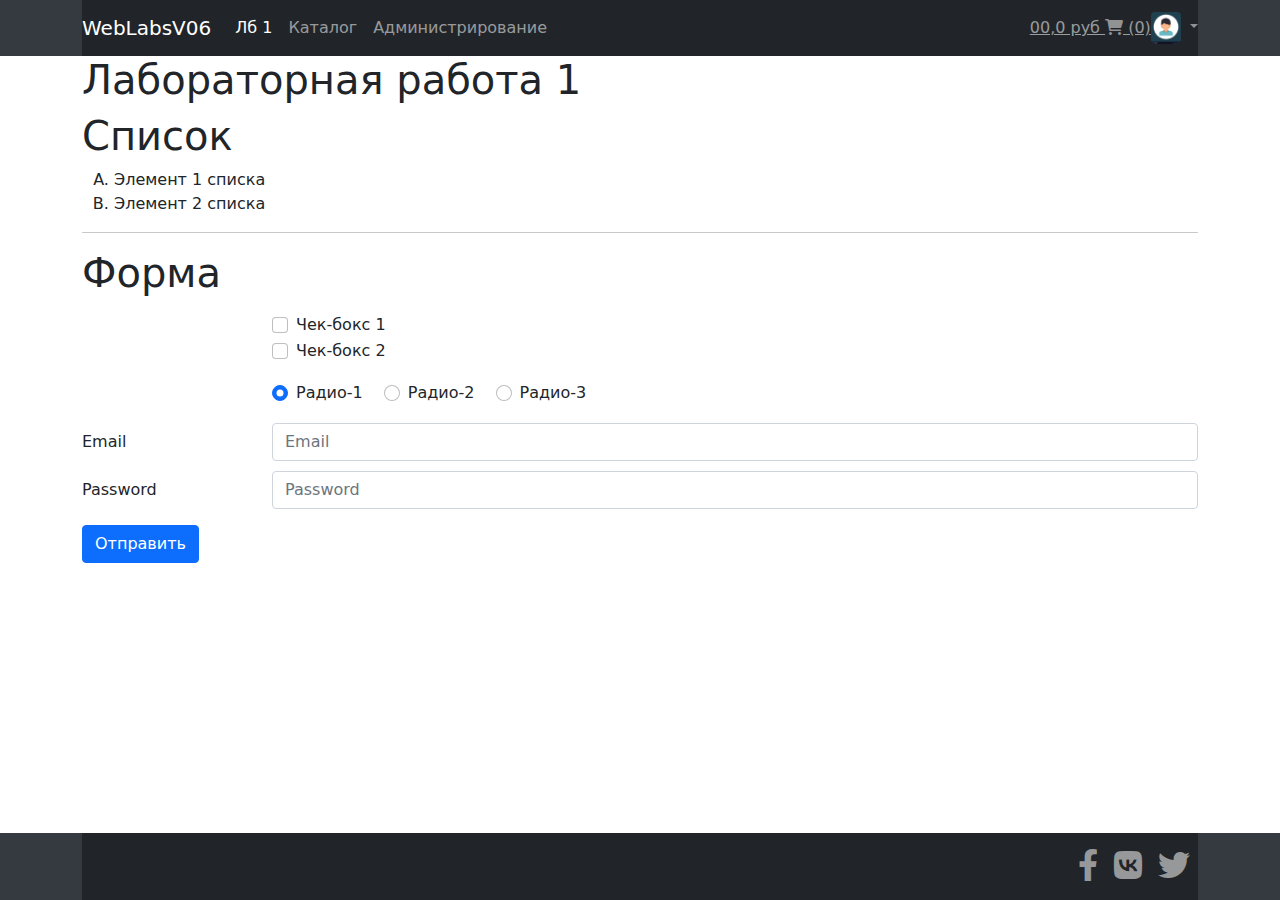
<file: WEB_0535005_Vashkevich/WEB_0535005_Vashkevich/wwwroot/htmlpage.html>
﻿<!DOCTYPE html>
<html>
<head>
    <meta charset="utf-8" />
    <title></title>
    <link href="lib/bootstrap/dist/css/bootstrap.css" rel="stylesheet"/>
    <link href="lib/font-awesome/css/all.css" rel="stylesheet"/>
    <link href="css/site.css" rel="stylesheet"/>
</head>
<body>
    <script src="lib/jquery/dist/jquery.js"></script>
    <script src="lib/bootstrap/dist/js/bootstrap.bundle.js"></script>
</body>

<header>
    <div class="container">
        <nav class="navbar navbar-expand-md navbar-dark bg-dark">
            <!-- меню сайта -->
            <a class="navbar-brand" href="#">WebLabsV06</a>
            <div class="navbar-nav flex-grow-1">
                <a class="nav-item nav-link active" href="#">Лб 1</a>
                <a class="nav-item nav-link" href="#">Каталог</a>
                <a class="nav-item nav-link" href="#">Администрирование</a>
            </div>
            <!-- меню сайта - конец -->
            <!-- Информация пользователя -->
            <a href="#" class="navbar-text ml-auto">
                00,0 руб <i class="fas fa-shopping-cart nav-color"></i> (0)
            </a>
            <div id="dropdown_header" class="dropdown nav-color">
                <div class="dropdown-toggle" id="dropdownMenuButton"
                     data-toggle="dropdown" aria-haspopup="true"
                     aria-expanded="false">
                    <img src="images/avatar.jpg" width="30"
                         alt="User" class="rounded" />
                </div>
                <div class="dropdown-menu"
                     aria-labelledby="dropdownMenuButton">
                    <div class="dropdown-item-text">
                        <img src="images/avatar.jpg" width="50"
                             alt="User" class="rounded" />
                        user@mail.ru

                    </div>
                    <div class="dropdown-divider"></div>
                    <a class="dropdown-item" href="#">Мои товары</a>
                    <a class="dropdown-item" href="#">Log off</a>
                </div>
            </div>
            <!-- Информация пользователя - конец -->
        </nav> <!-- Панель навигации - конец -->
    </div>
</header>
<main class="container">
    <h1>Лабораторная работа 1</h1>
    <h1>Список</h1>
    <ol type="A">
        <li>Элемент 1 списка</li>
        <li>Элемент 2 списка</li>
    </ol>
    <hr/>
    <h1>Форма</h1>
    <form method="post">
        <div class="form-group row" style="margin-top: 16px;">
            <legend class="col-form-label col-sm-2 pt-0"></legend>
            <div class="col-sm-10">
                <div class="form-check">
                    <input class="form-check-input" type="checkbox" id="gridCheck1" />
                    <label class="form-check-label" for="gridCheck1">Чек-бокс 1</label>
                </div>
            </div>
            <legend class="col-form-label col-sm-2 pt-0"></legend>
            <div class="col-sm-10">
                <div class="form-check">
                    <input class="form-check-input" type="checkbox" id="gridCheck2" />
                    <label class="form-check-label" for="gridCheck1">Чек-бокс 2</label>
                </div>
            </div>
        </div>
        <fieldset class="form-group" style="margin-top: 16px;">
            <div class="row">
                <legend class="col-form-label col-sm-2 pt-0"></legend>
                <div class="col-sm-10">
                    <div class="form-check">
                        <label class="form-check-label" for="gridRadios1" style="padding-right: 40px;">
                            <input class="form-check-input" type="radio" name="gridRadios" id="gridRadios1" value="option1" checked>
                            Радио-1
                        </label>
                        <label class="form-check-label" for="gridRadios2" style="padding-right: 40px;">
                            <input class="form-check-input" type="radio" name="gridRadios" id="gridRadios2" value="option2">
                            Радио-2
                        </label>
                        <label class="form-check-label" for="gridRadios3" style="padding-right: 40px;">
                            <input class="form-check-input" type="radio" name="gridRadios" id="gridRadios3" value="option3">
                            Радио-3
                        </label>
                    </div>
                </div>
            </div>
        </fieldset>
        <div class="form-group row" style="margin-top: 16px;">
            <label for="inputEmail" class="col-sm-2 col-form-label">Email</label>
            <div class="col-sm-10">
                <input type="email" class="form-control" id="inputEmail" placeholder="Email">
            </div>
        </div>
        <div class="form-group row" style="margin-top: 10px;">
            <label for="inputPassword" class="col-sm-2 col-form-label">Password</label>
            <div class="col-sm-10">
                <input type="password" class="form-control" id="inputPassword" placeholder="Password">
            </div>
        </div>
        <div class="form-group row" style="margin-top: 16px;">
            <div class="col-sm-10">
                <button type="submit" class="btn btn-primary">Отправить</button>
            </div>
        </div>
    </form>
</main>

<footer>
    <div class="container">
        <div class="navbar navbar-expand-md navbar-dark bg-dark">
            <div class="navbar-nav ms-auto">
                <a align="right" class="nav-item nav-link" href="http://www.facebook.com">
                    <i class="fab fa-facebook-f fa-2x"></i>
                </a>
                <a class="nav-item nav-link" href="http://www.vk.com">
                    <i class="fab fa-vk fa-2x"></i>
                </a>
                <a class="nav-item nav-link" href="http://www.twitter.com">
                    <i class="fab fa-twitter fa-2x"></i>
                </a>
            </div>
        </div>
    </div>
</footer>
</html>
</file>
<file: WEB_0535005_Vashkevich/WEB_0535005_Vashkevich/wwwroot/css/site.css>
header{
    background-color: #343a40

}

body{
    min-height: 100vh;
    display: flex;
    flex-direction: column;
}

footer{
    background-color: #343a40;
    margin-top: auto;
}
 
.nav-color {
    color: rgba(255, 255, 255, 0.5)
}

a.menu-style{
    color: rgb(255, 255, 255)
}

#blazor-error-ui {
    background: lightyellow;
    bottom: 0;
    box-shadow: 0 -1px 2px rgba(0, 0, 0, 0.2);
    display: none;
    left: 0;
    padding: 0.6rem 1.25rem 0.7rem 1.25rem;
    position: fixed;
    width: 100%;
    z-index: 1000;
}

    #blazor-error-ui .dismiss {
        cursor: pointer;
        position: absolute;
        right: 0.75rem;
        top: 0.5rem;
    }
</file>
